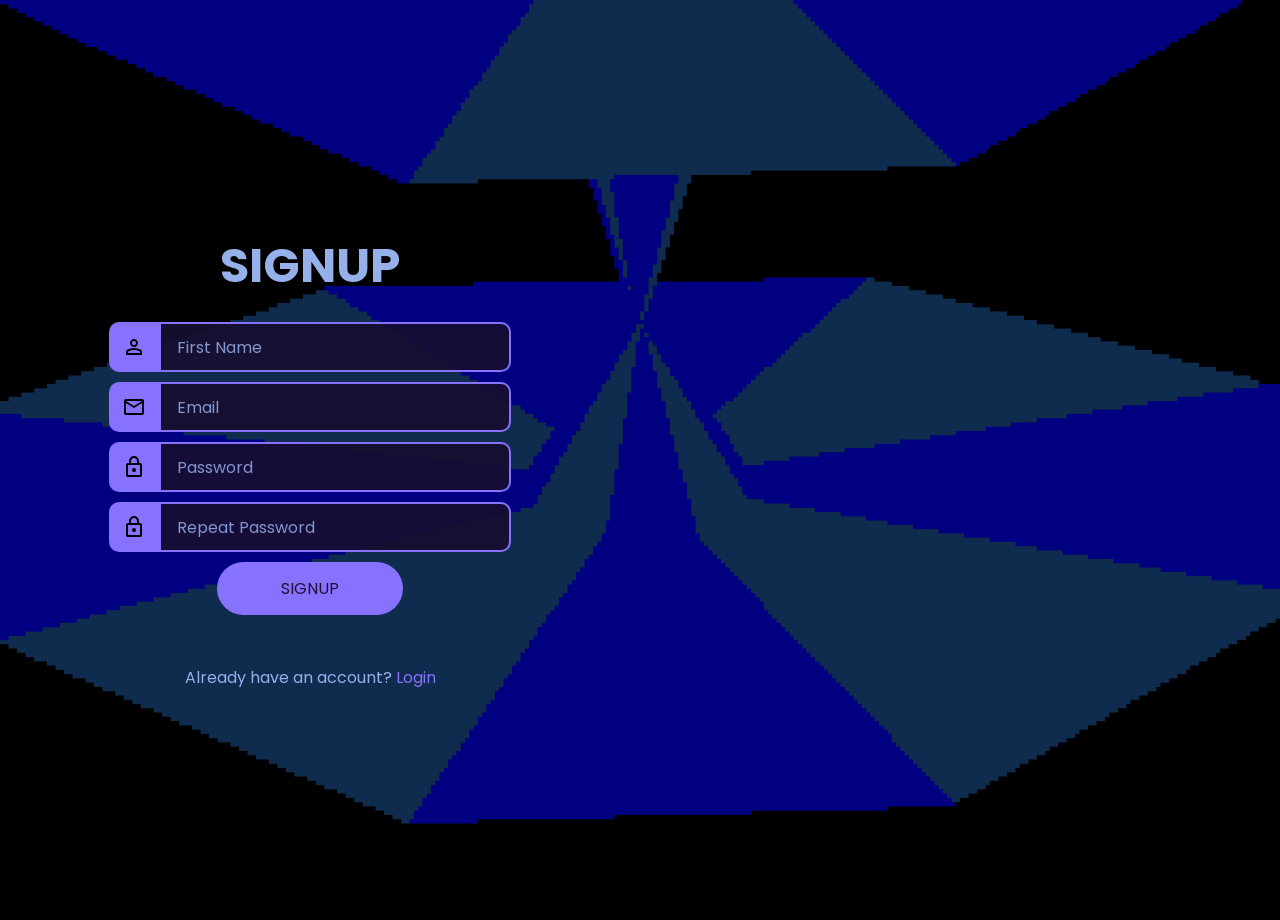
<file: index.html>
<!DOCTYPE html>
<html lang="en">
<head>
    <meta charset="UTF-8">
    <meta name="viewport" content="width=device-width, initial-scale=1.0">
    <title>Sign Up!</title>
    <link rel="stylesheet" href="style.css">
</head>
<body>
    <div class="wrapper"> <!--The container for the form and text etc.-->
        <h1>Signup</h1>
        <form> <!--The actual form-->
            <div>
                <label for="firstname-input">
                    <svg xmlns="http://www.w3.org/2000/svg" height="24px" viewBox="0 -960 960 960" width="24px" fill="#000000"><path d="M367-527q-47-47-47-113t47-113q47-47 113-47t113 47q47 47 47 113t-47 113q-47 47-113 47t-113-47ZM160-160v-112q0-34 17.5-62.5T224-378q62-31 126-46.5T480-440q66 0 130 15.5T736-378q29 15 46.5 43.5T800-272v112H160Zm80-80h480v-32q0-11-5.5-20T700-306q-54-27-109-40.5T480-360q-56 0-111 13.5T260-306q-9 5-14.5 14t-5.5 20v32Zm296.5-343.5Q560-607 560-640t-23.5-56.5Q513-720 480-720t-56.5 23.5Q400-673 400-640t23.5 56.5Q447-560 480-560t56.5-23.5ZM480-640Zm0 400Z"/></svg>
                </label>
                  
            <input required type="text" name="firstname" id="firstname-input" placeholder="First Name"> <!--First Name input-->
            </div>
            <div>
                <label for="email-input">
                    <svg xmlns="http://www.w3.org/2000/svg" height="24px" viewBox="0 -960 960 960" width="24px" fill="#000000"><path d="M160-160q-33 0-56.5-23.5T80-240v-480q0-33 23.5-56.5T160-800h640q33 0 56.5 23.5T880-720v480q0 33-23.5 56.5T800-160H160Zm320-280L160-640v400h640v-400L480-440Zm0-80 320-200H160l320 200ZM160-640v-80 480-400Z"/></svg>
                </label>
                <input required type="text" name="email" id="email-input" placeholder="Email"> <!--Email Input-->
            </div>
            <div>
                <label for="password-input">
 <svg xmlns="http://www.w3.org/2000/svg" height="24px" viewBox="0 -960 960 960" width="24px" fill="#000000"><path d="M240-80q-33 0-56.5-23.5T160-160v-400q0-33 23.5-56.5T240-640h40v-80q0-83 58.5-141.5T480-920q83 0 141.5 58.5T680-720v80h40q33 0 56.5 23.5T800-560v400q0 33-23.5 56.5T720-80H240Zm0-80h480v-400H240v400Zm296.5-143.5Q560-327 560-360t-23.5-56.5Q513-440 480-440t-56.5 23.5Q400-393 400-360t23.5 56.5Q447-280 480-280t56.5-23.5ZM360-640h240v-80q0-50-35-85t-85-35q-50 0-85 35t-35 85v80ZM240-160v-400 400Z"/></svg>
                </label>
                
                <input required type="password" name="password" id="password-input" placeholder="Password"> <!--Password Input-->
            </div>
            <div>
                <label for="repeat-password-input">
 <svg xmlns="http://www.w3.org/2000/svg" height="24px" viewBox="0 -960 960 960" width="24px" fill="#000000"><path d="M240-80q-33 0-56.5-23.5T160-160v-400q0-33 23.5-56.5T240-640h40v-80q0-83 58.5-141.5T480-920q83 0 141.5 58.5T680-720v80h40q33 0 56.5 23.5T800-560v400q0 33-23.5 56.5T720-80H240Zm0-80h480v-400H240v400Zm296.5-143.5Q560-327 560-360t-23.5-56.5Q513-440 480-440t-56.5 23.5Q400-393 400-360t23.5 56.5Q447-280 480-280t56.5-23.5ZM360-640h240v-80q0-50-35-85t-85-35q-50 0-85 35t-35 85v80ZM240-160v-400 400Z"/></svg>
                </label>
                <input required type="password" name="repeat-password" id="repeat-password-input" placeholder="Repeat Password"><!--Password(again) input-->
            </div>
            <button type="submit">Signup</button>
        </form>
        <p>Already have an account? <a href="login.html">Login</a></p>
    </div>
</body>
</html>
</file>
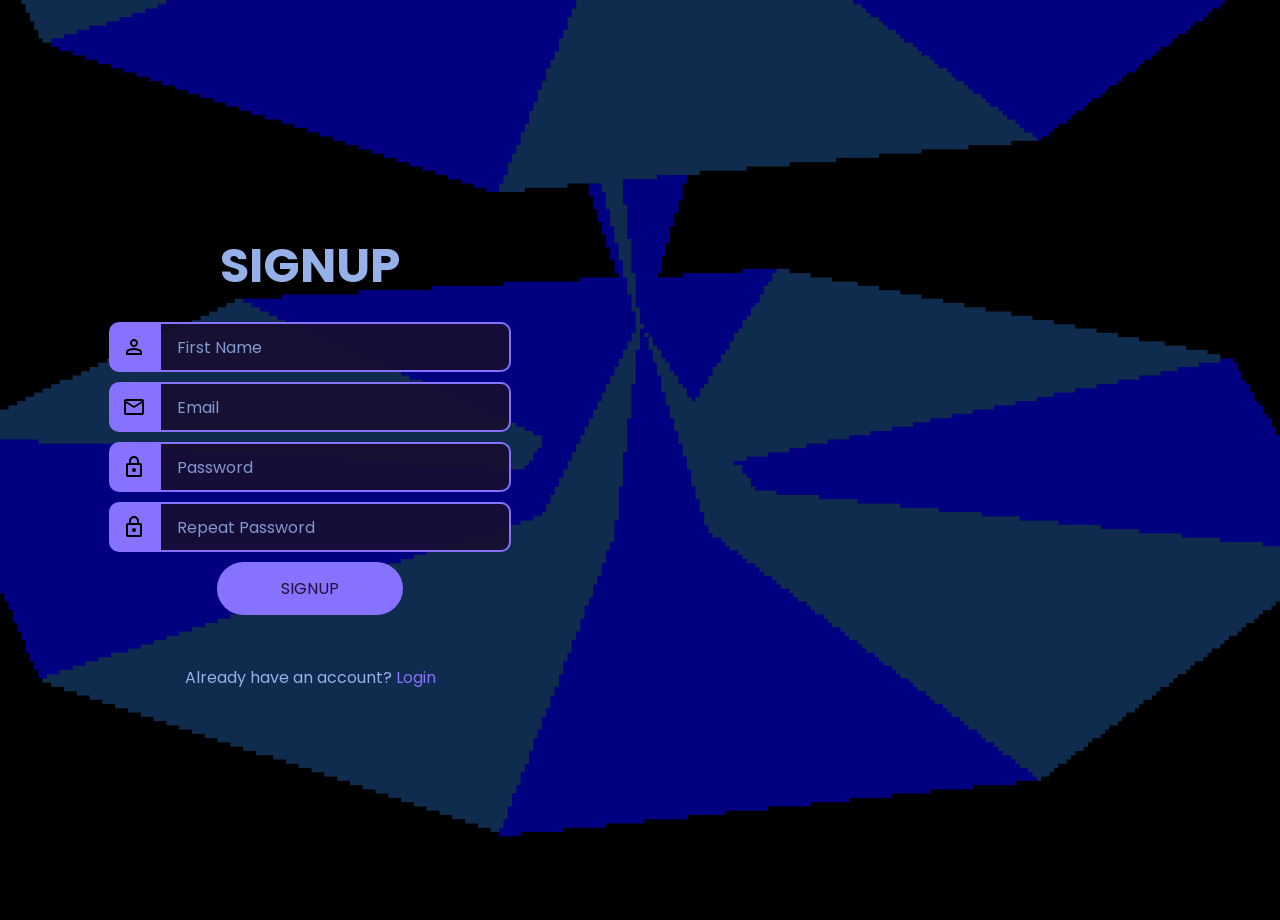
<file: signup.html>
<!DOCTYPE html>
<html lang="en">
<head>
    <meta charset="UTF-8">
    <meta name="viewport" content="width=device-width, initial-scale=1.0">
    <title>Sign Up!</title>
    <link rel="stylesheet" href="style.css">
</head>
<body>
    <div class="wrapper">
        <h1>Signup</h1>
        <form>
            <div>
                <label for="firstname-input">
                    <svg xmlns="http://www.w3.org/2000/svg" height="24px" viewBox="0 -960 960 960" width="24px" fill="#000000"><path d="M367-527q-47-47-47-113t47-113q47-47 113-47t113 47q47 47 47 113t-47 113q-47 47-113 47t-113-47ZM160-160v-112q0-34 17.5-62.5T224-378q62-31 126-46.5T480-440q66 0 130 15.5T736-378q29 15 46.5 43.5T800-272v112H160Zm80-80h480v-32q0-11-5.5-20T700-306q-54-27-109-40.5T480-360q-56 0-111 13.5T260-306q-9 5-14.5 14t-5.5 20v32Zm296.5-343.5Q560-607 560-640t-23.5-56.5Q513-720 480-720t-56.5 23.5Q400-673 400-640t23.5 56.5Q447-560 480-560t56.5-23.5ZM480-640Zm0 400Z"/></svg>
                </label>
                  
            <input required type="text" name="firstname" id="firstname-input" placeholder="First Name"> <!--First Name input-->
            </div>
            <div>
                <label for="email-input">
                    <svg xmlns="http://www.w3.org/2000/svg" height="24px" viewBox="0 -960 960 960" width="24px" fill="#000000"><path d="M160-160q-33 0-56.5-23.5T80-240v-480q0-33 23.5-56.5T160-800h640q33 0 56.5 23.5T880-720v480q0 33-23.5 56.5T800-160H160Zm320-280L160-640v400h640v-400L480-440Zm0-80 320-200H160l320 200ZM160-640v-80 480-400Z"/></svg>
                </label>
                <input required type="text" name="email" id="email-input" placeholder="Email"> <!--Email Input-->
            </div>
            <div>
                <label for="password-input">
 <svg xmlns="http://www.w3.org/2000/svg" height="24px" viewBox="0 -960 960 960" width="24px" fill="#000000"><path d="M240-80q-33 0-56.5-23.5T160-160v-400q0-33 23.5-56.5T240-640h40v-80q0-83 58.5-141.5T480-920q83 0 141.5 58.5T680-720v80h40q33 0 56.5 23.5T800-560v400q0 33-23.5 56.5T720-80H240Zm0-80h480v-400H240v400Zm296.5-143.5Q560-327 560-360t-23.5-56.5Q513-440 480-440t-56.5 23.5Q400-393 400-360t23.5 56.5Q447-280 480-280t56.5-23.5ZM360-640h240v-80q0-50-35-85t-85-35q-50 0-85 35t-35 85v80ZM240-160v-400 400Z"/></svg>
                </label>
                
                <input required type="password" name="password" id="password-input" placeholder="Password"> <!--Password Input-->
            </div>
            <div>
                <label for="repeat-password-input">
 <svg xmlns="http://www.w3.org/2000/svg" height="24px" viewBox="0 -960 960 960" width="24px" fill="#000000"><path d="M240-80q-33 0-56.5-23.5T160-160v-400q0-33 23.5-56.5T240-640h40v-80q0-83 58.5-141.5T480-920q83 0 141.5 58.5T680-720v80h40q33 0 56.5 23.5T800-560v400q0 33-23.5 56.5T720-80H240Zm0-80h480v-400H240v400Zm296.5-143.5Q560-327 560-360t-23.5-56.5Q513-440 480-440t-56.5 23.5Q400-393 400-360t23.5 56.5Q447-280 480-280t56.5-23.5ZM360-640h240v-80q0-50-35-85t-85-35q-50 0-85 35t-35 85v80ZM240-160v-400 400Z"/></svg>
                </label>
                <input required type="password" name="repeat-password" id="repeat-password-input" placeholder="Repeat Password"><!--Password(again) input-->
            </div>
            <button type="submit">Signup</button>
        </form>
        <p>Already have an account? <a href="login.html">Login</a></p>
    </div>
</body>
</html>
</file>
<file: style.css>
@import url('https://fonts.googleapis.com/css2?family=Poppins:ital,wght@0,100;0,200;0,300;0,400;0,500;0,600;0,700;0,800;0,900;1,100;1,200;1,300;1,400;1,500;1,600;1,700;1,800;1,900&display=swap');
:root{
    --accent-color:#8672FF;
    --base-color:rgb(35, 14, 54);
    --text-color:#96b0ea;         /*Custom variables, use var() to access them*/
    --input-color:rgba(23, 15, 48, 0.917);
}
*{
    margin: 0;/*  * is a universal selector applies to all pages  */
    padding:0;
}
html{
    font-family: Poppins,sans-serif;
    color: var(--text-color); /*Applies to the html*/
    text-align: center;
}
body{
    background-image: url(jevil.webp);
    background-size: cover;
    background-repeat: no-repeat; /*Background :D */
    overflow: hidden;
    display: flex;
    margin: 0;
}
.wrapper{
    background-color: rgba(205, 176, 236, 0);
    height: 100vh;
    width:max(40%,600px);
    padding: 10px;
    border-radius:0 20px 20px 0; /* wrapper container, see html*/
    display: flex;
    flex-direction: column;
    align-items: center;
    justify-content: center;
}
h1{
    font-size: 3rem;
    text-transform: uppercase;
}
form{
    width: (400px,100%);
    margin-top: 20px;
    margin-bottom: 50px;
    display: flex;
    flex-direction: column;
    align-items: center;
    gap: 10px;
}
form>div{
    width: 100%;
    display: flex;
    justify-content: center;
}
form label{
    flex-shrink: 0;
    height:50px;
    width: 50px;
    background-color: var(--accent-color);
    fill: var(--base-color);
    color: var(--base-color);
    border-radius: 10px 0 0 10px;
    display: flex;
    justify-content: center;
    align-items: center;
    font-size: 1.3rem;
}
form input{
    box-sizing: border-box;
    flex-grow: 1;
    min-width: 0;
    height: 50px;
    padding: 1em;
    font: inherit;
    border-radius: 0 10px 10px 0;
    border: 2px solid var(--accent-color);;
    background-color:  var(--input-color);
    transition: 0.2ms ease;
}
form input:hover{
    border-color: var(--accent-color);
    transform: scale(1.05);
}
form input:focus{
    outline: none;
    border-color: var(--text-color);
}
div:has(input:focus)> label{
background-color:var(--text-color) ;
}
form input::placeholder{
    color: var(--text-color);
    opacity: 0.85;
}
form button{
    border: none;
    border-radius: 1000px;
    padding: .85em 4em;
    background-color: var(--accent-color);
    color: var(--base-color);
    font:inherit;
    text-transform: uppercase;
    cursor:pointer;
    transition: 175ms ease;
}
form button:hover{
    background-color: var(--text-color);
}
form button:focus{
    outline:none;
    background-color:var(--text-color);
}
a{
    text-decoration:none;
    color: var(--accent-color)
}
a:hover{
    text-decoration: underline;
}
@media(max-width:1100px){
    .wrapper{
        width: min(600px,100%);
        border-radius: 0;
    }
}
form div.incorrect label{
    background-color:#f06272;
}
form div.incorrect input{
    border-color: #f06272;
}
</file>
